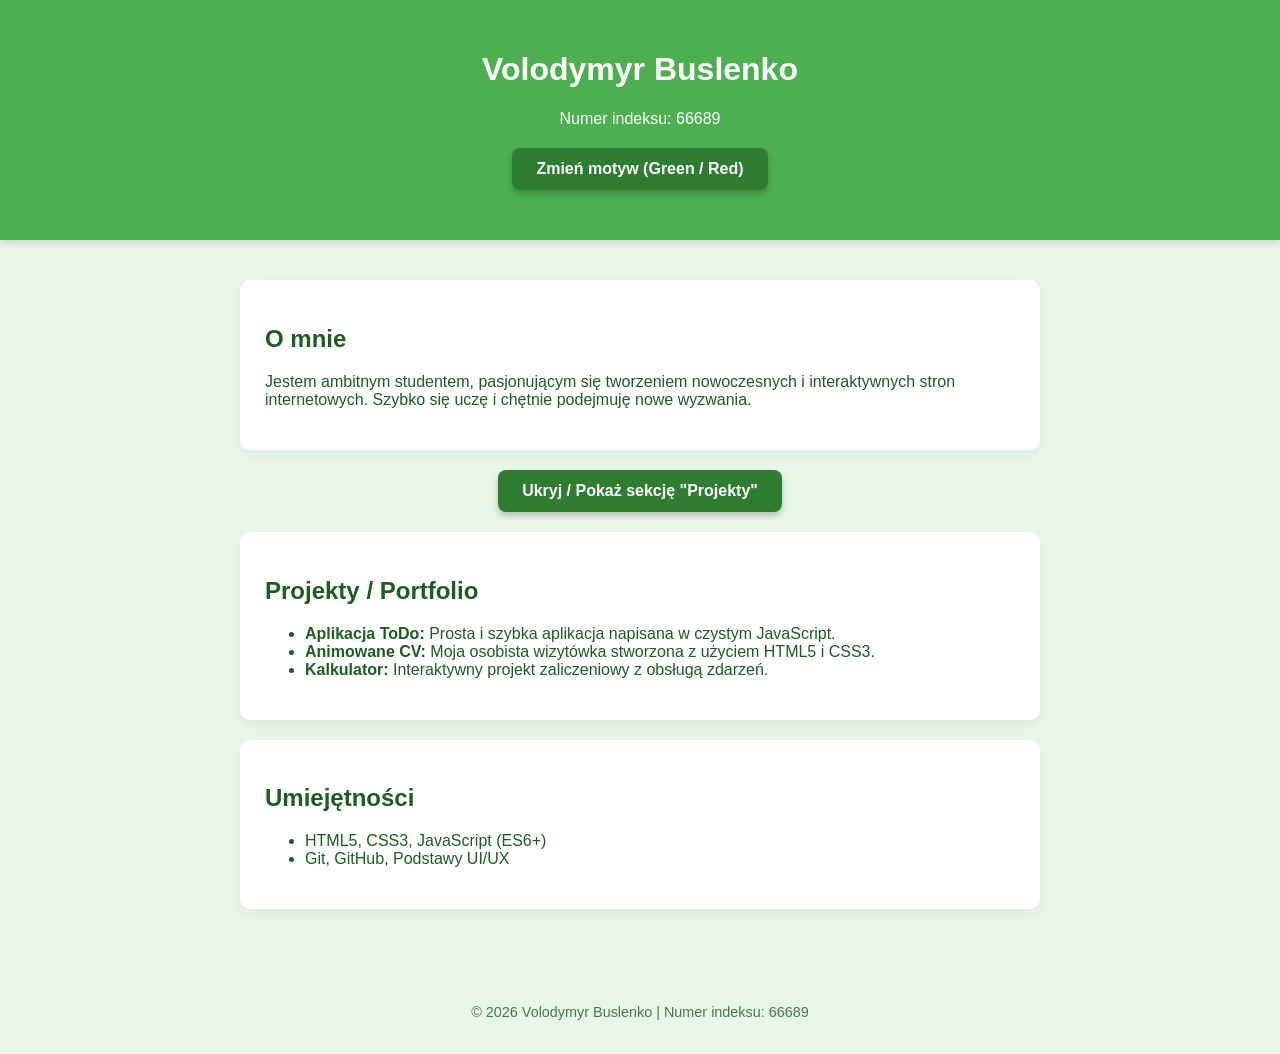
<file: zad4/index.html>
<!DOCTYPE html>
<html lang="pl">
<head>
    <meta charset="UTF-8">
    <meta name="viewport" content="width=device-width, initial-scale=1.0">
    <title>CV - Volodymyr Buslenko</title>
    <link rel="stylesheet" href="style.css">
</head>
<body class="theme-green">
    <header>
        <h1>Volodymyr Buslenko</h1>
        <p>Numer indeksu: 66689 </p>
        <div class="controls">
            <button id="theme-toggle">Zmień motyw (Green / Red)</button>
        </div>
    </header>

    <main>
        <section id="o-mnie">
            <h2>O mnie</h2>
            <p>Jestem ambitnym studentem, pasjonującym się tworzeniem nowoczesnych i interaktywnych stron internetowych. Szybko się uczę i chętnie podejmuję nowe wyzwania.</p>
        </section>

        <div class="controls">
            <button id="section-toggle">Ukryj / Pokaż sekcję "Projekty"</button>
        </div>

        <section id="projekty">
            <h2>Projekty / Portfolio</h2>
            <ul>
                <li><strong>Aplikacja ToDo:</strong> Prosta i szybka aplikacja napisana w czystym JavaScript.</li>
                <li><strong>Animowane CV:</strong> Moja osobista wizytówka stworzona z użyciem HTML5 i CSS3.</li>
                <li><strong>Kalkulator:</strong> Interaktywny projekt zaliczeniowy z obsługą zdarzeń.</li>
            </ul>
        </section>

        <section id="umiejetnosci">
            <h2>Umiejętności</h2>
            <ul>
                <li>HTML5, CSS3, JavaScript (ES6+)</li>
                <li>Git, GitHub, Podstawy UI/UX</li>
            </ul>
        </section>
    </main>

    <footer>
        <p>&copy; 2026 Volodymyr Buslenko | Numer indeksu: 66689</p>
    </footer>

    <script src="script.js"></script>
</body>
</html>
</file>
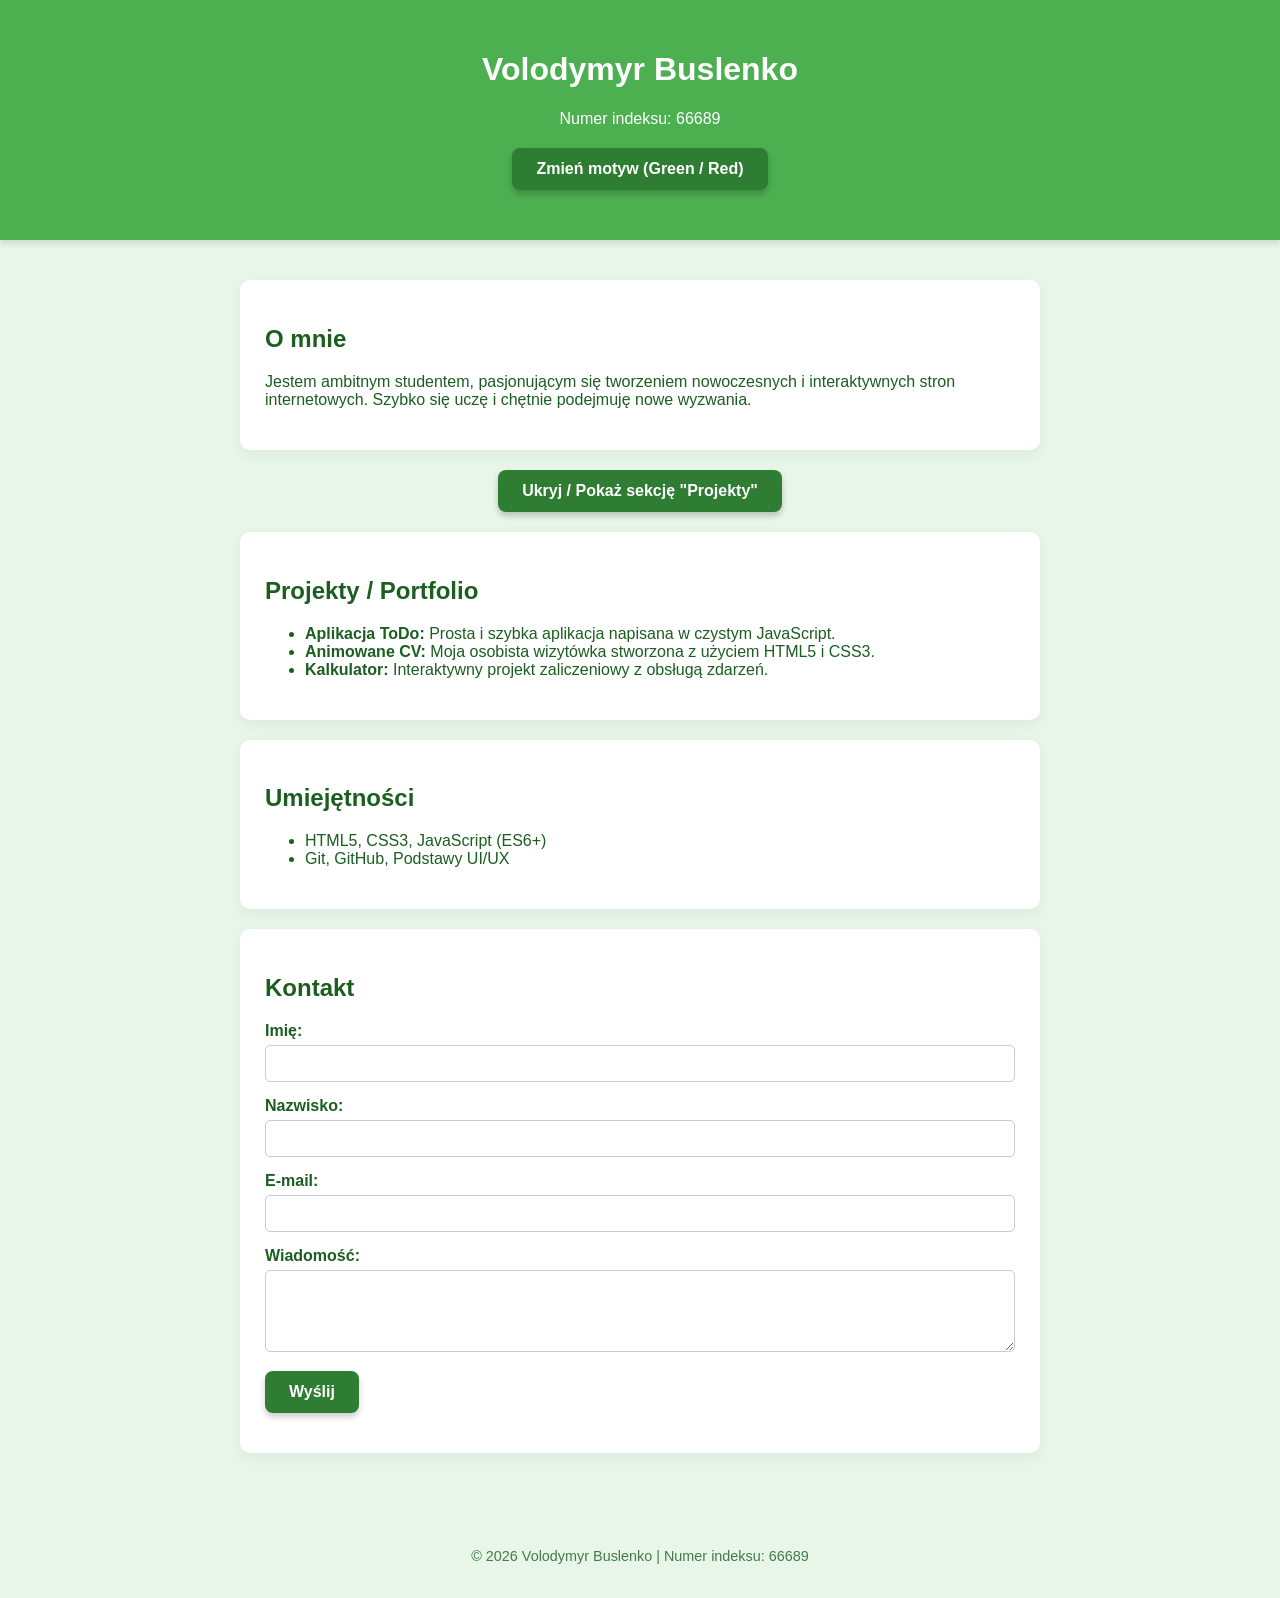
<file: zad5/index.html>
<!DOCTYPE html>
<html lang="pl">
<head>
    <meta charset="UTF-8">
    <meta name="viewport" content="width=device-width, initial-scale=1.0">
    <title>CV - Volodymyr Buslenko</title>
    <link rel="stylesheet" href="style.css">
</head>
<body class="theme-green">
    <header>
        <h1>Volodymyr Buslenko</h1>
        <p>Numer indeksu: 66689 </p>
        <div class="controls">
            <button id="theme-toggle">Zmień motyw (Green / Red)</button>
        </div>
    </header>

    <main>
        <section id="o-mnie">
            <h2>O mnie</h2>
            <p>Jestem ambitnym studentem, pasjonującym się tworzeniem nowoczesnych i interaktywnych stron internetowych. Szybko się uczę i chętnie podejmuję nowe wyzwania.</p>
        </section>

        <div class="controls">
            <button id="section-toggle">Ukryj / Pokaż sekcję "Projekty"</button>
        </div>

        <section id="projekty">
            <h2>Projekty / Portfolio</h2>
            <ul>
                <li><strong>Aplikacja ToDo:</strong> Prosta i szybka aplikacja napisana w czystym JavaScript.</li>
                <li><strong>Animowane CV:</strong> Moja osobista wizytówka stworzona z użyciem HTML5 i CSS3.</li>
                <li><strong>Kalkulator:</strong> Interaktywny projekt zaliczeniowy z obsługą zdarzeń.</li>
            </ul>
        </section>

        <section id="umiejetnosci">
            <h2>Umiejętności</h2>
            <ul>
                <li>HTML5, CSS3, JavaScript (ES6+)</li>
                <li>Git, GitHub, Podstawy UI/UX</li>
            </ul>
        </section>
        <section id="kontakt">
            <h2>Kontakt</h2>
            <form id="kontakt-form">
                <div class="form-group">
                    <label for="imie">Imię:</label>
                    <input type="text" id="imie" name="imie">
                </div>
                <div class="form-group">
                    <label for="nazwisko">Nazwisko:</label>
                    <input type="text" id="nazwisko" name="nazwisko">
                </div>
                <div class="form-group">
                    <label for="email">E-mail:</label>
                    <input type="email" id="email" name="email">
                </div>
                <div class="form-group">
                    <label for="wiadomosc">Wiadomość:</label>
                    <textarea id="wiadomosc" name="wiadomosc" rows="4"></textarea>
                </div>
                <button type="submit">Wyślij</button>
                <div id="form-messages" class="form-messages"></div>
            </form>
        </section>
    </main>

    <footer>
        <p>&copy; 2026 Volodymyr Buslenko | Numer indeksu: 66689</p>
    </footer>

    <script src="script.js"></script>
</body>
</html>
</file>
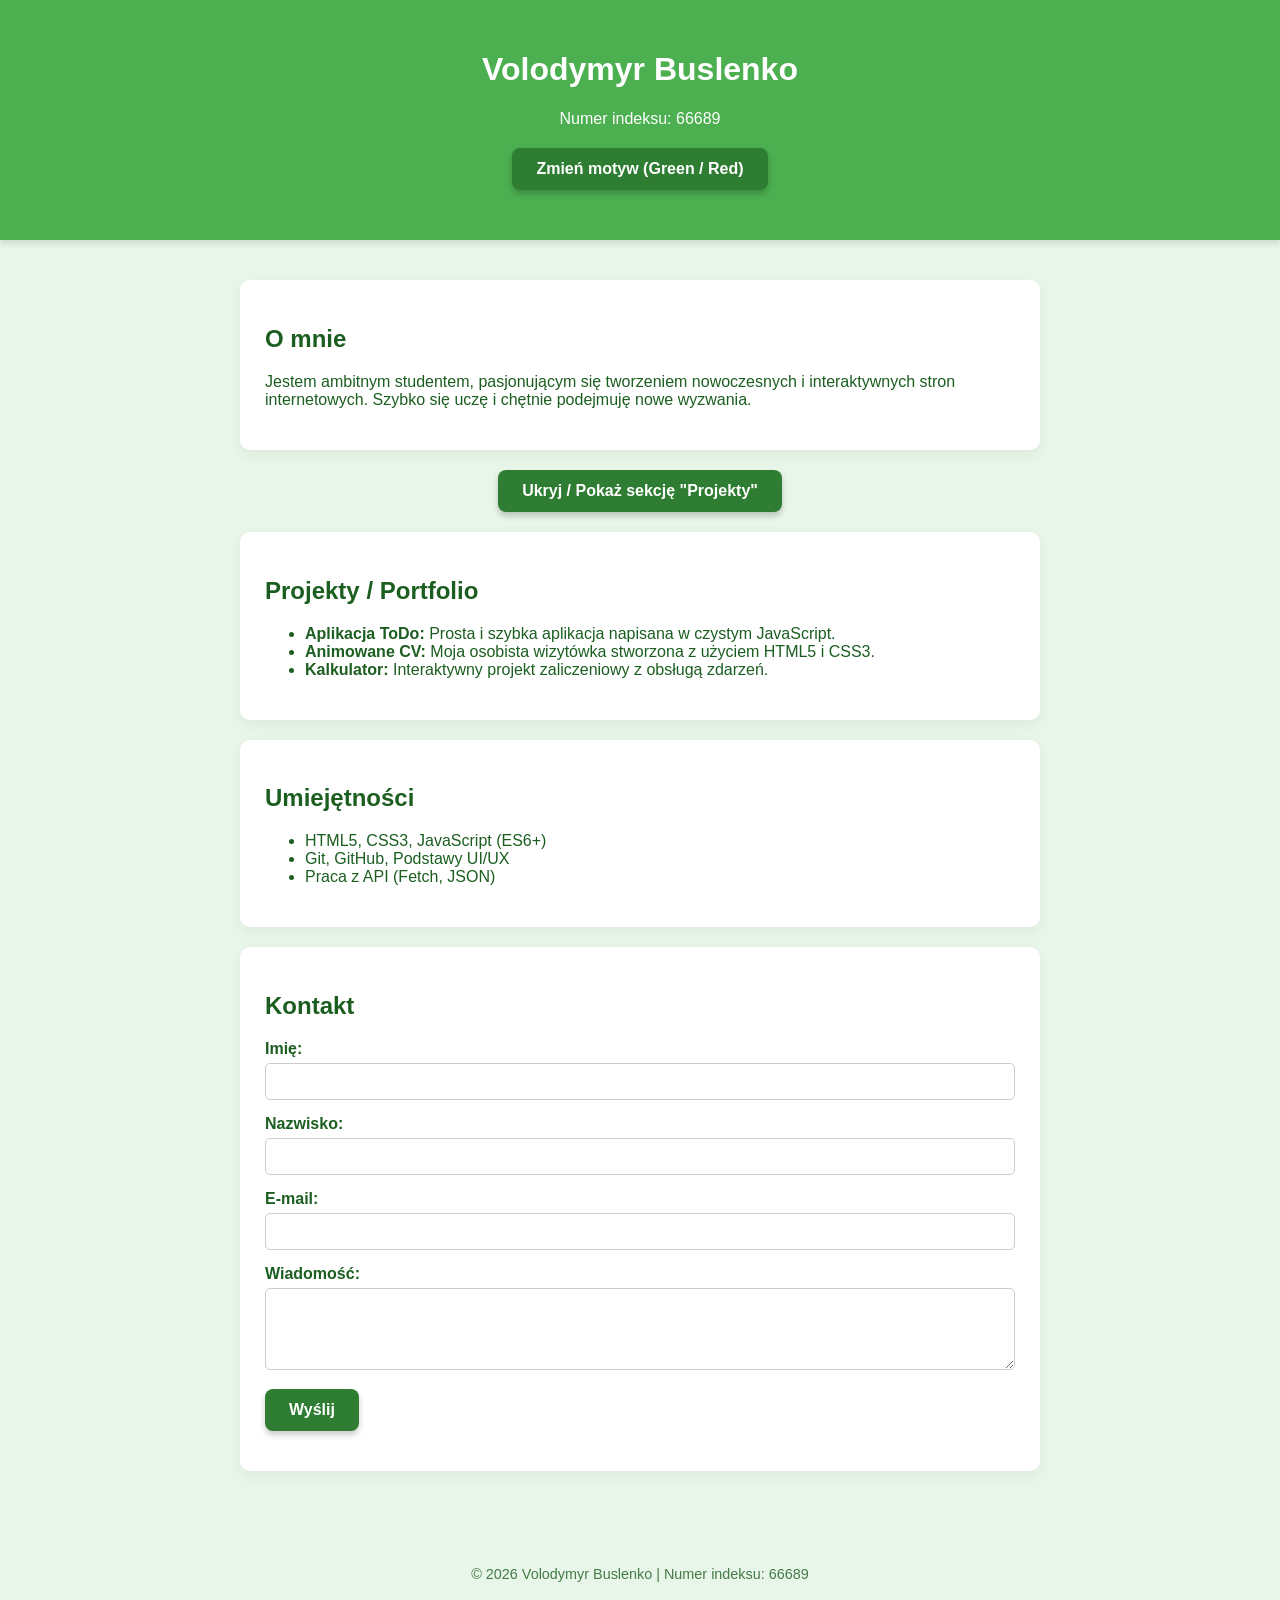
<file: zadanie 6/index.html>
<!DOCTYPE html>
<html lang="pl">
<head>
    <meta charset="UTF-8">
    <meta name="viewport" content="width=device-width, initial-scale=1.0">
    <title>CV - Volodymyr Buslenko</title>
    <link rel="stylesheet" href="style.css">
</head>
<body class="theme-green">
    <header>
        <h1>Volodymyr Buslenko</h1>
        <p>Numer indeksu: 66689 </p>
        <div class="controls">
            <button id="theme-toggle">Zmień motyw (Green / Red)</button>
        </div>
    </header>

    <main>
        <section id="o-mnie">
            <h2>O mnie</h2>
            <p>Jestem ambitnym studentem, pasjonującym się tworzeniem nowoczesnych i interaktywnych stron internetowych. Szybko się uczę i chętnie podejmuję nowe wyzwania.</p>
        </section>

        <div class="controls">
            <button id="section-toggle">Ukryj / Pokaż sekcję "Projekty"</button>
        </div>

        <section id="projekty">
            <h2>Projekty / Portfolio</h2>
            <ul id="projekty-list">
                </ul>
        </section>

        <section id="umiejetnosci">
            <h2>Umiejętności</h2>
            <ul id="umiejetnosci-list">
                </ul>
        </section>

        <section id="kontakt">
            <h2>Kontakt</h2>
            <form id="kontakt-form">
                <div class="form-group">
                    <label for="imie">Imię:</label>
                    <input type="text" id="imie" name="imie">
                </div>
                <div class="form-group">
                    <label for="nazwisko">Nazwisko:</label>
                    <input type="text" id="nazwisko" name="nazwisko">
                </div>
                <div class="form-group">
                    <label for="email">E-mail:</label>
                    <input type="email" id="email" name="email">
                </div>
                <div class="form-group">
                    <label for="wiadomosc">Wiadomość:</label>
                    <textarea id="wiadomosc" name="wiadomosc" rows="4"></textarea>
                </div>
                <button type="submit">Wyślij</button>
                <div id="form-messages" class="form-messages"></div>
            </form>
        </section>
    </main>

    <footer>
        <p>&copy; 2026 Volodymyr Buslenko | Numer indeksu: 66689</p>
    </footer>

    <script src="script.js"></script>
</body>
</html>
</file>
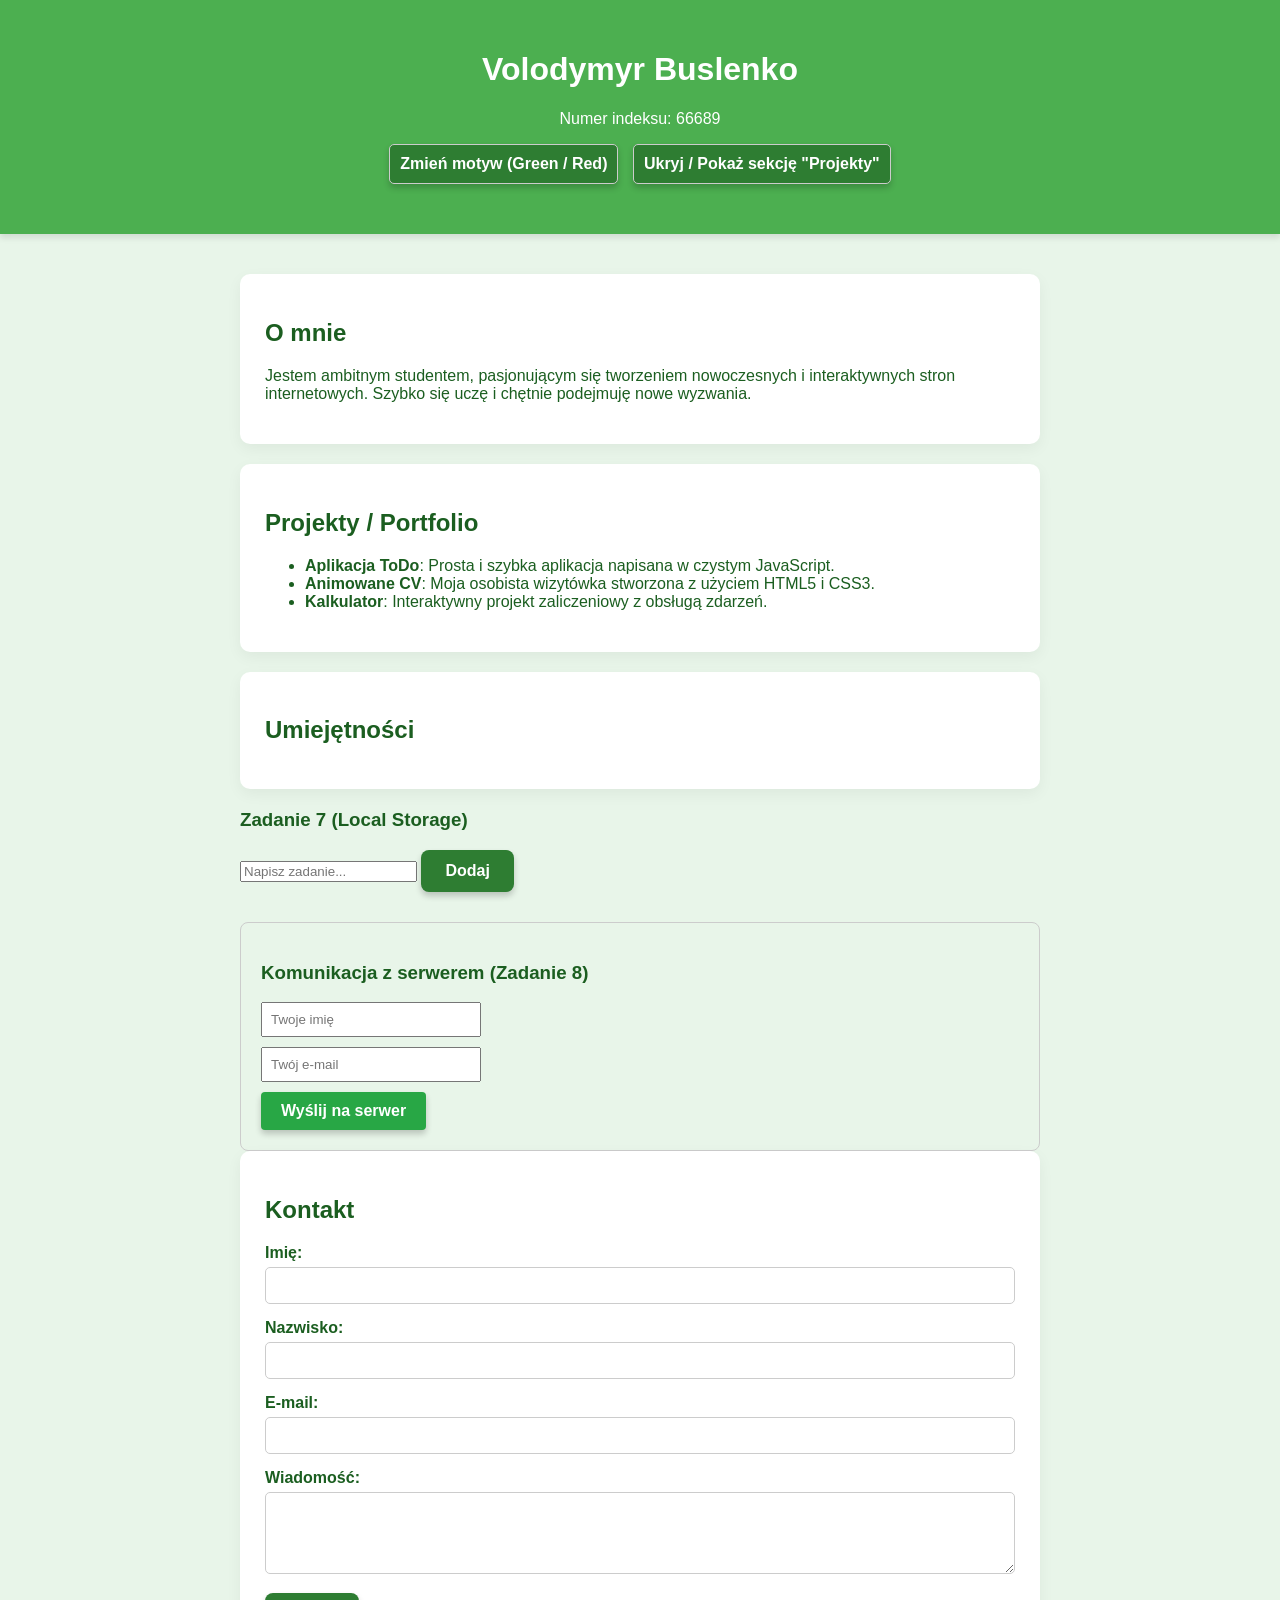
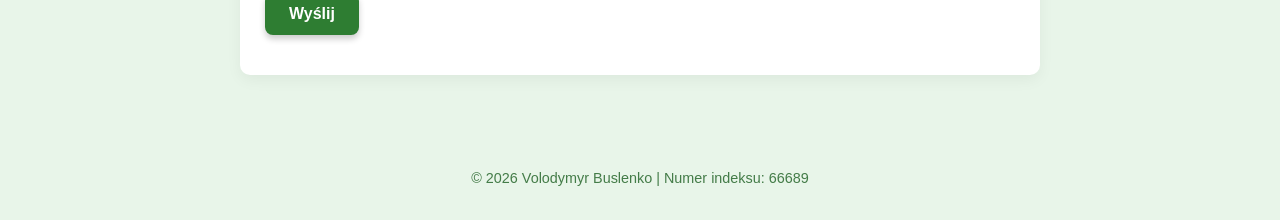
<file: zadanie 8/index.html>
<!DOCTYPE html>
<html lang="pl">
<head>
    <meta charset="UTF-8">
    <meta name="viewport" content="width=device-width, initial-scale=1.0">
    <title>CV - Volodymyr Buslenko</title>
    <link rel="stylesheet" href="style.css">
</head>
<body class="theme-green">
    <header>
        <h1>Volodymyr Buslenko</h1>
        <p>Numer indeksu: 66689</p>
        
        <div id="controls" style="text-align: center; margin-bottom: 20px;">
            <button id="theme-toggle-btn" style="padding: 10px; cursor: pointer; border-radius: 5px; border: 1px solid #ccc;">Zmień motyw (Green / Red)</button>
            <button id="projects-toggle-btn" style="padding: 10px; cursor: pointer; margin-left: 10px; border-radius: 5px; border: 1px solid #ccc;">Ukryj / Pokaż sekcję "Projekty"</button>
        </div>
    </header>

    <main>
        <section id="o-mnie">
            <h2>O mnie</h2>
            <p>Jestem ambitnym studentem, pasjonującym się tworzeniem nowoczesnych i interaktywnych stron internetowych. Szybko się uczę i chętnie podejmuję nowe wyzwania.</p>
        </section>

        <section id="projects-section">
            <h2>Projekty / Portfolio</h2>
            <ul id="projekty-list">
                </ul>
        </section>

        <section id="umiejetnosci">
            <h2>Umiejętności</h2>
            <ul id="umiejetnosci-list">
                </ul>
        </section>

        <div id="task-section">
            <h3>Zadanie 7 (Local Storage)</h3>
            <input type="text" id="taskInput" placeholder="Napisz zadanie...">
            <button id="addTaskBtn">Dodaj</button>
            <ul id="taskList"></ul>
        </div>
        
        <div id="backend-section" style="margin-top: 30px; padding: 20px; border: 1px solid #ccc; border-radius: 8px;">
            <h3>Komunikacja z serwerem (Zadanie 8)</h3>
            <form id="backendForm">
                <div style="margin-bottom: 10px;">
                    <input type="text" id="userName" placeholder="Twoje imię" required style="padding: 8px; width: 200px;">
                </div>
                <div style="margin-bottom: 10px;">
                    <input type="email" id="userEmail" placeholder="Twój e-mail" required style="padding: 8px; width: 200px;">
                </div>
                <button type="submit" style="padding: 10px 20px; background-color: #28a745; color: white; border: none; border-radius: 4px; cursor: pointer;">
                    Wyślij na serwer
                </button>
            </form>
            <p id="formStatus" style="color: green; font-weight: bold; display: none; margin-top: 15px;">
                Dane zostały pomyślnie wysłane do MockAPI!
            </p>
        </div>

        <section id="kontakt">
            <h2>Kontakt</h2>
            <form id="kontakt-form">
                <div class="form-group">
                    <label for="imie">Imię:</label>
                    <input type="text" id="imie" name="imie">
                </div>
                <div class="form-group">
                    <label for="nazwisko">Nazwisko:</label>
                    <input type="text" id="nazwisko" name="nazwisko">
                </div>
                <div class="form-group">
                    <label for="email">E-mail:</label>
                    <input type="email" id="email" name="email">
                </div>
                <div class="form-group">
                    <label for="wiadomosc">Wiadomość:</label>
                    <textarea id="wiadomosc" name="wiadomosc" rows="4"></textarea>
                </div>
                <button type="submit">Wyślij</button>
                <div id="form-messages" class="form-messages"></div>
            </form>
        </section>
    </main>
    
    <footer>
        <p>&copy; 2026 Volodymyr Buslenko | Numer indeksu: 66689</p>
    </footer>

    <script src="script.js"></script>
</body>
</html>
</file>
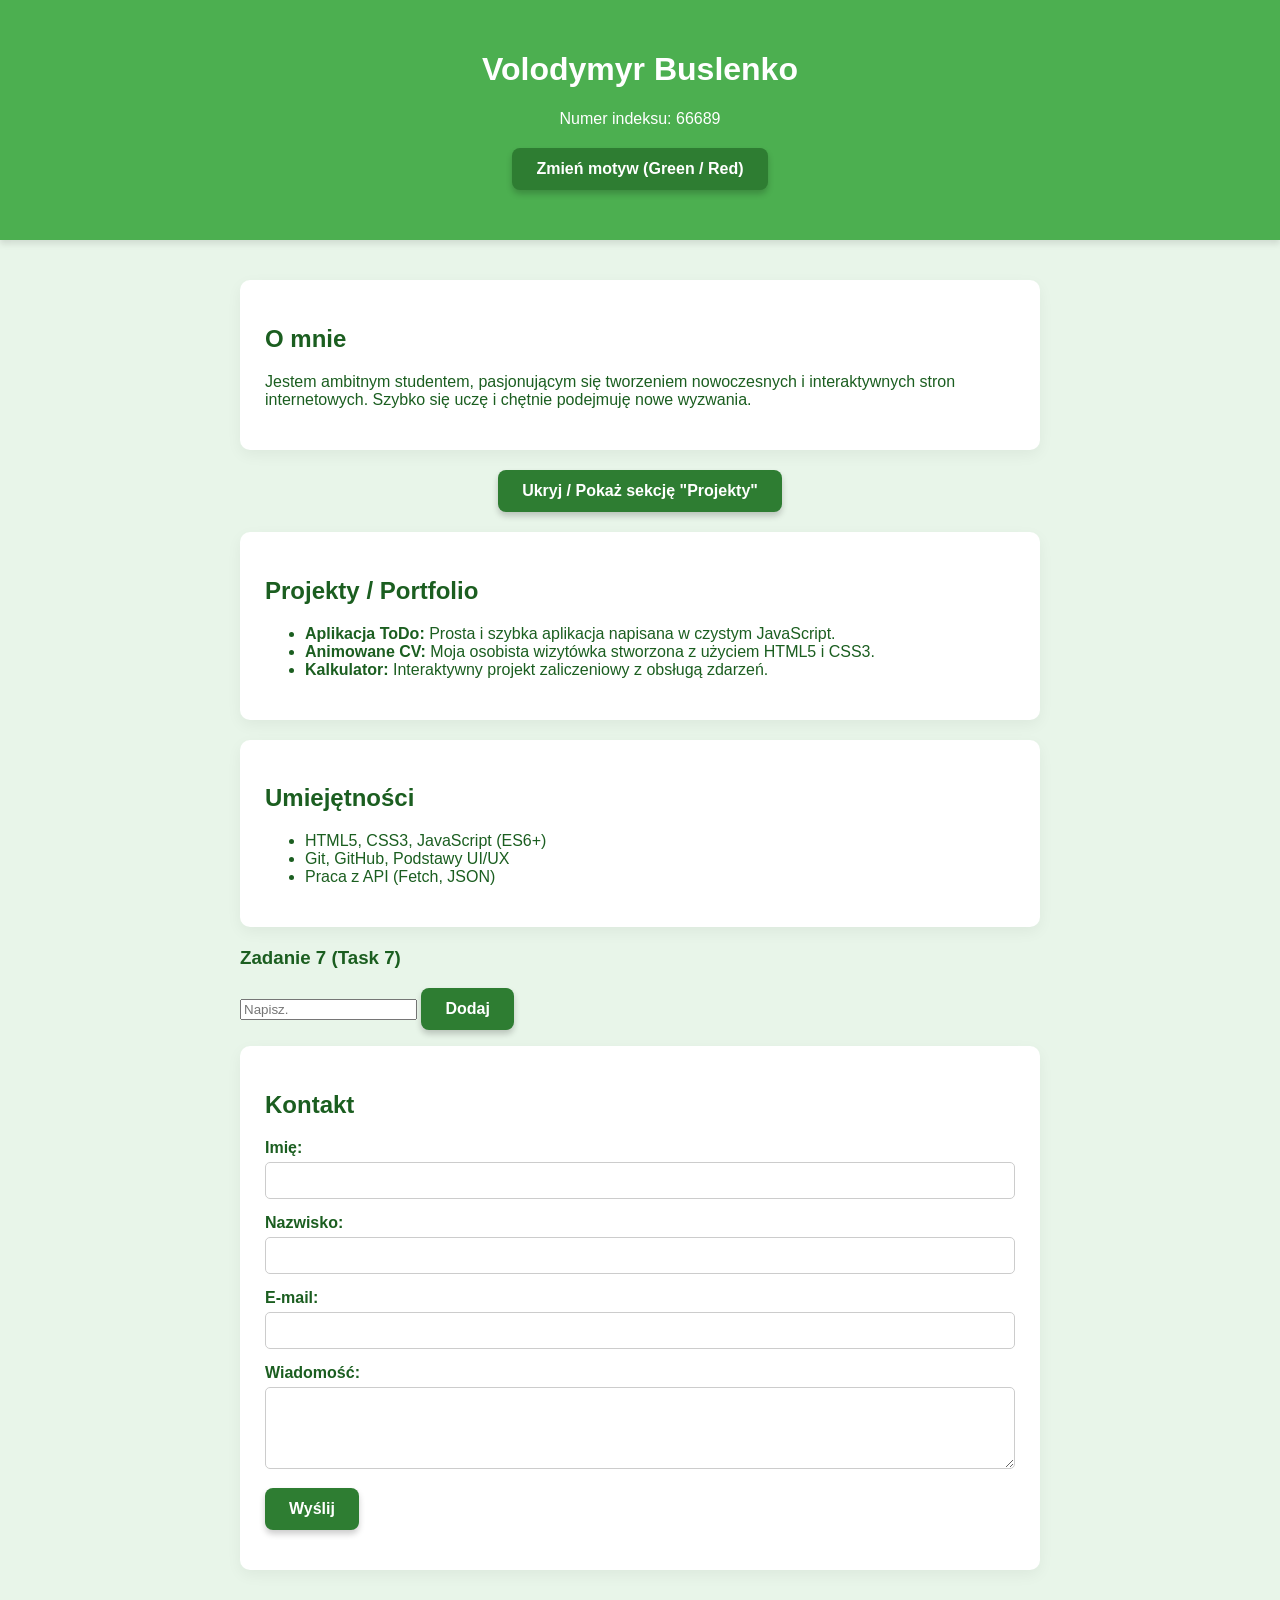
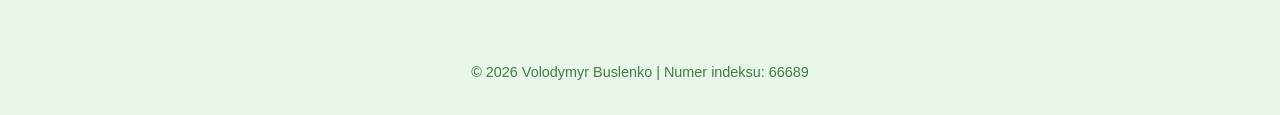
<file: zadanie7/index.html>
<!DOCTYPE html>
<html lang="pl">
<head>
    <meta charset="UTF-8">
    <meta name="viewport" content="width=device-width, initial-scale=1.0">
    <title>CV - Volodymyr Buslenko</title>
    <link rel="stylesheet" href="style.css">
</head>
<body class="theme-green">
    <header>
        <h1>Volodymyr Buslenko</h1>
        <p>Numer indeksu: 66689 </p>
        <div class="controls">
            <button id="theme-toggle">Zmień motyw (Green / Red)</button>
        </div>
    </header>

    <main>
        <section id="o-mnie">
            <h2>O mnie</h2>
            <p>Jestem ambitnym studentem, pasjonującym się tworzeniem nowoczesnych i interaktywnych stron internetowych. Szybko się uczę i chętnie podejmuję nowe wyzwania.</p>
        </section>

        <div class="controls">
            <button id="section-toggle">Ukryj / Pokaż sekcję "Projekty"</button>
        </div>

        <section id="projekty">
            <h2>Projekty / Portfolio</h2>
            <ul id="projekty-list">
                </ul>
        </section>

        <section id="umiejetnosci">
            <h2>Umiejętności</h2>
            <ul id="umiejetnosci-list">
                </ul>
        </section>
        <div id="task-section">
  <h3>Zadanie 7 (Task 7)</h3>
  <input type="text" id="taskInput" placeholder="Napisz.">
  <button id="addTaskBtn">Dodaj</button>
  <ul id="taskList"></ul>
</div>
        <section id="kontakt">
            <h2>Kontakt</h2>
            <form id="kontakt-form">
                <div class="form-group">
                    <label for="imie">Imię:</label>
                    <input type="text" id="imie" name="imie">
                </div>
                <div class="form-group">
                    <label for="nazwisko">Nazwisko:</label>
                    <input type="text" id="nazwisko" name="nazwisko">
                </div>
                <div class="form-group">
                    <label for="email">E-mail:</label>
                    <input type="email" id="email" name="email">
                </div>
                <div class="form-group">
                    <label for="wiadomosc">Wiadomość:</label>
                    <textarea id="wiadomosc" name="wiadomosc" rows="4"></textarea>
                </div>
                <button type="submit">Wyślij</button>
                <div id="form-messages" class="form-messages"></div>
            </form>
        </section>
    </main>
    
    <footer>
        <p>&copy; 2026 Volodymyr Buslenko | Numer indeksu: 66689</p>
    </footer>

    <script src="script.js"></script>
</body>
</html>
</file>
<file: zad4/style.css>
/* Zmienne CSS dla płynnej zmiany motywu */
:root {
    --bg-color: #e8f5e9;
    --text-color: #1b5e20;
    --header-bg: #4caf50;
    --header-text: #ffffff;
    --btn-bg: #2e7d32;
    --btn-hover: #1b5e20;
}

body.theme-red {
    --bg-color: #ffebee;
    --text-color: #b71c1c;
    --header-bg: #f44336;
    --header-text: #ffffff;
    --btn-bg: #c62828;
    --btn-hover: #b71c1c;
}

body {
    font-family: 'Segoe UI', Tahoma, Geneva, Verdana, sans-serif;
    background-color: var(--bg-color);
    color: var(--text-color);
    margin: 0;
    padding: 0;
    transition: background-color 0.5s ease, color 0.5s ease;
}

header {
    background-color: var(--header-bg);
    color: var(--header-text);
    padding: 30px 20px;
    text-align: center;
    box-shadow: 0 4px 6px rgba(0,0,0,0.1);
    animation: slideDown 0.8s ease-out;
}

main {
    max-width: 800px;
    margin: 20px auto;
    padding: 20px;
}

section {
    background: white;
    padding: 25px;
    margin-bottom: 20px;
    border-radius: 10px;
    box-shadow: 0 5px 15px rgba(0,0,0,0.05);
    transition: transform 0.3s ease, opacity 0.4s ease;
    animation: fadeIn 1s ease-in-out;
}

section:hover {
    transform: translateY(-5px);
}

.controls {
    text-align: center;
    margin: 20px 0;
}

button {
    background-color: var(--btn-bg);
    color: white;
    border: none;
    padding: 12px 24px;
    cursor: pointer;
    border-radius: 8px;
    font-size: 16px;
    font-weight: bold;
    transition: transform 0.2s ease, background-color 0.3s ease, box-shadow 0.2s ease;
    box-shadow: 0 4px 6px rgba(0,0,0,0.2);
}

button:hover {
    background-color: var(--btn-hover);
    transform: scale(1.05);
    box-shadow: 0 6px 10px rgba(0,0,0,0.3);
}

footer {
    text-align: center;
    padding: 20px;
    font-size: 0.9em;
    opacity: 0.8;
}

/* Klasa do ukrywania sekcji (Zadanie 4) */
.hidden {
    display: none !important;
}

/* Animacje */
@keyframes slideDown {
    from { transform: translateY(-50px); opacity: 0; }
    to { transform: translateY(0); opacity: 1; }
}

@keyframes fadeIn {
    from { opacity: 0; }
    to { opacity: 1; }
}
</file>
<file: zad5/style.css>
/* Zmienne CSS dla płynnej zmiany motywu */
:root {
    --bg-color: #e8f5e9;
    --text-color: #1b5e20;
    --header-bg: #4caf50;
    --header-text: #ffffff;
    --btn-bg: #2e7d32;
    --btn-hover: #1b5e20;
}

body.theme-red {
    --bg-color: #ffebee;
    --text-color: #b71c1c;
    --header-bg: #f44336;
    --header-text: #ffffff;
    --btn-bg: #c62828;
    --btn-hover: #b71c1c;
}

body {
    font-family: 'Segoe UI', Tahoma, Geneva, Verdana, sans-serif;
    background-color: var(--bg-color);
    color: var(--text-color);
    margin: 0;
    padding: 0;
    transition: background-color 0.5s ease, color 0.5s ease;
}

header {
    background-color: var(--header-bg);
    color: var(--header-text);
    padding: 30px 20px;
    text-align: center;
    box-shadow: 0 4px 6px rgba(0,0,0,0.1);
    animation: slideDown 0.8s ease-out;
}

main {
    max-width: 800px;
    margin: 20px auto;
    padding: 20px;
}

section {
    background: white;
    padding: 25px;
    margin-bottom: 20px;
    border-radius: 10px;
    box-shadow: 0 5px 15px rgba(0,0,0,0.05);
    transition: transform 0.3s ease, opacity 0.4s ease;
    animation: fadeIn 1s ease-in-out;
}

section:hover {
    transform: translateY(-5px);
}

.controls {
    text-align: center;
    margin: 20px 0;
}

button {
    background-color: var(--btn-bg);
    color: white;
    border: none;
    padding: 12px 24px;
    cursor: pointer;
    border-radius: 8px;
    font-size: 16px;
    font-weight: bold;
    transition: transform 0.2s ease, background-color 0.3s ease, box-shadow 0.2s ease;
    box-shadow: 0 4px 6px rgba(0,0,0,0.2);
}

button:hover {
    background-color: var(--btn-hover);
    transform: scale(1.05);
    box-shadow: 0 6px 10px rgba(0,0,0,0.3);
}

footer {
    text-align: center;
    padding: 20px;
    font-size: 0.9em;
    opacity: 0.8;
}

/* Klasa do ukrywania sekcji (Zadanie 4) */
.hidden {
    display: none !important;
}

/* Animacje */
@keyframes slideDown {
    from { transform: translateY(-50px); opacity: 0; }
    to { transform: translateY(0); opacity: 1; }
}

@keyframes fadeIn {
    from { opacity: 0; }
    to { opacity: 1; }
}

/* Style dla formularza (Zadanie 5) */
.form-group {
    margin-bottom: 15px;
    text-align: left;
}

.form-group label {
    display: block;
    margin-bottom: 5px;
    font-weight: bold;
}

.form-group input, 
.form-group textarea {
    width: 100%;
    padding: 10px;
    border: 1px solid #ccc;
    border-radius: 5px;
    box-sizing: border-box;
    font-family: inherit;
}

.form-messages {
    margin-top: 15px;
    font-weight: bold;
    text-align: center;
}

.error-text {
    color: red;
}

.success-text {
    color: green;
}
</file>
<file: zadanie 6/style.css>
/* Zmienne CSS dla płynnej zmiany motywu */
:root {
    --bg-color: #e8f5e9;
    --text-color: #1b5e20;
    --header-bg: #4caf50;
    --header-text: #ffffff;
    --btn-bg: #2e7d32;
    --btn-hover: #1b5e20;
}

body.theme-red {
    --bg-color: #ffebee;
    --text-color: #b71c1c;
    --header-bg: #f44336;
    --header-text: #ffffff;
    --btn-bg: #c62828;
    --btn-hover: #b71c1c;
}

body {
    font-family: 'Segoe UI', Tahoma, Geneva, Verdana, sans-serif;
    background-color: var(--bg-color);
    color: var(--text-color);
    margin: 0;
    padding: 0;
    transition: background-color 0.5s ease, color 0.5s ease;
}

header {
    background-color: var(--header-bg);
    color: var(--header-text);
    padding: 30px 20px;
    text-align: center;
    box-shadow: 0 4px 6px rgba(0,0,0,0.1);
    animation: slideDown 0.8s ease-out;
}

main {
    max-width: 800px;
    margin: 20px auto;
    padding: 20px;
}

section {
    background: white;
    padding: 25px;
    margin-bottom: 20px;
    border-radius: 10px;
    box-shadow: 0 5px 15px rgba(0,0,0,0.05);
    transition: transform 0.3s ease, opacity 0.4s ease;
    animation: fadeIn 1s ease-in-out;
}

section:hover {
    transform: translateY(-5px);
}

.controls {
    text-align: center;
    margin: 20px 0;
}

button {
    background-color: var(--btn-bg);
    color: white;
    border: none;
    padding: 12px 24px;
    cursor: pointer;
    border-radius: 8px;
    font-size: 16px;
    font-weight: bold;
    transition: transform 0.2s ease, background-color 0.3s ease, box-shadow 0.2s ease;
    box-shadow: 0 4px 6px rgba(0,0,0,0.2);
}

button:hover {
    background-color: var(--btn-hover);
    transform: scale(1.05);
    box-shadow: 0 6px 10px rgba(0,0,0,0.3);
}

footer {
    text-align: center;
    padding: 20px;
    font-size: 0.9em;
    opacity: 0.8;
}

/* Klasa do ukrywania sekcji (Zadanie 4) */
.hidden {
    display: none !important;
}

/* Animacje */
@keyframes slideDown {
    from { transform: translateY(-50px); opacity: 0; }
    to { transform: translateY(0); opacity: 1; }
}

@keyframes fadeIn {
    from { opacity: 0; }
    to { opacity: 1; }
}

/* Style dla formularza (Zadanie 5) */
.form-group {
    margin-bottom: 15px;
    text-align: left;
}

.form-group label {
    display: block;
    margin-bottom: 5px;
    font-weight: bold;
}

.form-group input, 
.form-group textarea {
    width: 100%;
    padding: 10px;
    border: 1px solid #ccc;
    border-radius: 5px;
    box-sizing: border-box;
    font-family: inherit;
}

.form-messages {
    margin-top: 15px;
    font-weight: bold;
    text-align: center;
}

.error-text {
    color: red;
}

.success-text {
    color: green;
}
</file>
<file: zadanie 8/style.css>
/* Zmienne CSS dla płynnej zmiany motywu */
:root {
    --bg-color: #e8f5e9;
    --text-color: #1b5e20;
    --header-bg: #4caf50;
    --header-text: #ffffff;
    --btn-bg: #2e7d32;
    --btn-hover: #1b5e20;
}

body.theme-red {
    --bg-color: #ffebee;
    --text-color: #b71c1c;
    --header-bg: #f44336;
    --header-text: #ffffff;
    --btn-bg: #c62828;
    --btn-hover: #b71c1c;
}

body {
    font-family: 'Segoe UI', Tahoma, Geneva, Verdana, sans-serif;
    background-color: var(--bg-color);
    color: var(--text-color);
    margin: 0;
    padding: 0;
    transition: background-color 0.5s ease, color 0.5s ease;
}

header {
    background-color: var(--header-bg);
    color: var(--header-text);
    padding: 30px 20px;
    text-align: center;
    box-shadow: 0 4px 6px rgba(0,0,0,0.1);
    animation: slideDown 0.8s ease-out;
}

main {
    max-width: 800px;
    margin: 20px auto;
    padding: 20px;
}

section {
    background: white;
    padding: 25px;
    margin-bottom: 20px;
    border-radius: 10px;
    box-shadow: 0 5px 15px rgba(0,0,0,0.05);
    transition: transform 0.3s ease, opacity 0.4s ease;
    animation: fadeIn 1s ease-in-out;
}

section:hover {
    transform: translateY(-5px);
}

.controls {
    text-align: center;
    margin: 20px 0;
}

button {
    background-color: var(--btn-bg);
    color: white;
    border: none;
    padding: 12px 24px;
    cursor: pointer;
    border-radius: 8px;
    font-size: 16px;
    font-weight: bold;
    transition: transform 0.2s ease, background-color 0.3s ease, box-shadow 0.2s ease;
    box-shadow: 0 4px 6px rgba(0,0,0,0.2);
}

button:hover {
    background-color: var(--btn-hover);
    transform: scale(1.05);
    box-shadow: 0 6px 10px rgba(0,0,0,0.3);
}

footer {
    text-align: center;
    padding: 20px;
    font-size: 0.9em;
    opacity: 0.8;
}

/* Klasa do ukrywania sekcji (Zadanie 4) */
.hidden {
    display: none !important;
}

/* Animacje */
@keyframes slideDown {
    from { transform: translateY(-50px); opacity: 0; }
    to { transform: translateY(0); opacity: 1; }
}

@keyframes fadeIn {
    from { opacity: 0; }
    to { opacity: 1; }
}

/* Style dla formularza (Zadanie 5) */
.form-group {
    margin-bottom: 15px;
    text-align: left;
}

.form-group label {
    display: block;
    margin-bottom: 5px;
    font-weight: bold;
}

.form-group input, 
.form-group textarea {
    width: 100%;
    padding: 10px;
    border: 1px solid #ccc;
    border-radius: 5px;
    box-sizing: border-box;
    font-family: inherit;
}

.form-messages {
    margin-top: 15px;
    font-weight: bold;
    text-align: center;
}

.error-text {
    color: red;
}

.success-text {
    color: green;
}
</file>
<file: zadanie7/style.css>
/* Zmienne CSS dla płynnej zmiany motywu */
:root {
    --bg-color: #e8f5e9;
    --text-color: #1b5e20;
    --header-bg: #4caf50;
    --header-text: #ffffff;
    --btn-bg: #2e7d32;
    --btn-hover: #1b5e20;
}

body.theme-red {
    --bg-color: #ffebee;
    --text-color: #b71c1c;
    --header-bg: #f44336;
    --header-text: #ffffff;
    --btn-bg: #c62828;
    --btn-hover: #b71c1c;
}

body {
    font-family: 'Segoe UI', Tahoma, Geneva, Verdana, sans-serif;
    background-color: var(--bg-color);
    color: var(--text-color);
    margin: 0;
    padding: 0;
    transition: background-color 0.5s ease, color 0.5s ease;
}

header {
    background-color: var(--header-bg);
    color: var(--header-text);
    padding: 30px 20px;
    text-align: center;
    box-shadow: 0 4px 6px rgba(0,0,0,0.1);
    animation: slideDown 0.8s ease-out;
}

main {
    max-width: 800px;
    margin: 20px auto;
    padding: 20px;
}

section {
    background: white;
    padding: 25px;
    margin-bottom: 20px;
    border-radius: 10px;
    box-shadow: 0 5px 15px rgba(0,0,0,0.05);
    transition: transform 0.3s ease, opacity 0.4s ease;
    animation: fadeIn 1s ease-in-out;
}

section:hover {
    transform: translateY(-5px);
}

.controls {
    text-align: center;
    margin: 20px 0;
}

button {
    background-color: var(--btn-bg);
    color: white;
    border: none;
    padding: 12px 24px;
    cursor: pointer;
    border-radius: 8px;
    font-size: 16px;
    font-weight: bold;
    transition: transform 0.2s ease, background-color 0.3s ease, box-shadow 0.2s ease;
    box-shadow: 0 4px 6px rgba(0,0,0,0.2);
}

button:hover {
    background-color: var(--btn-hover);
    transform: scale(1.05);
    box-shadow: 0 6px 10px rgba(0,0,0,0.3);
}

footer {
    text-align: center;
    padding: 20px;
    font-size: 0.9em;
    opacity: 0.8;
}

/* Klasa do ukrywania sekcji (Zadanie 4) */
.hidden {
    display: none !important;
}

/* Animacje */
@keyframes slideDown {
    from { transform: translateY(-50px); opacity: 0; }
    to { transform: translateY(0); opacity: 1; }
}

@keyframes fadeIn {
    from { opacity: 0; }
    to { opacity: 1; }
}

/* Style dla formularza (Zadanie 5) */
.form-group {
    margin-bottom: 15px;
    text-align: left;
}

.form-group label {
    display: block;
    margin-bottom: 5px;
    font-weight: bold;
}

.form-group input, 
.form-group textarea {
    width: 100%;
    padding: 10px;
    border: 1px solid #ccc;
    border-radius: 5px;
    box-sizing: border-box;
    font-family: inherit;
}

.form-messages {
    margin-top: 15px;
    font-weight: bold;
    text-align: center;
}

.error-text {
    color: red;
}

.success-text {
    color: green;
}
</file>
